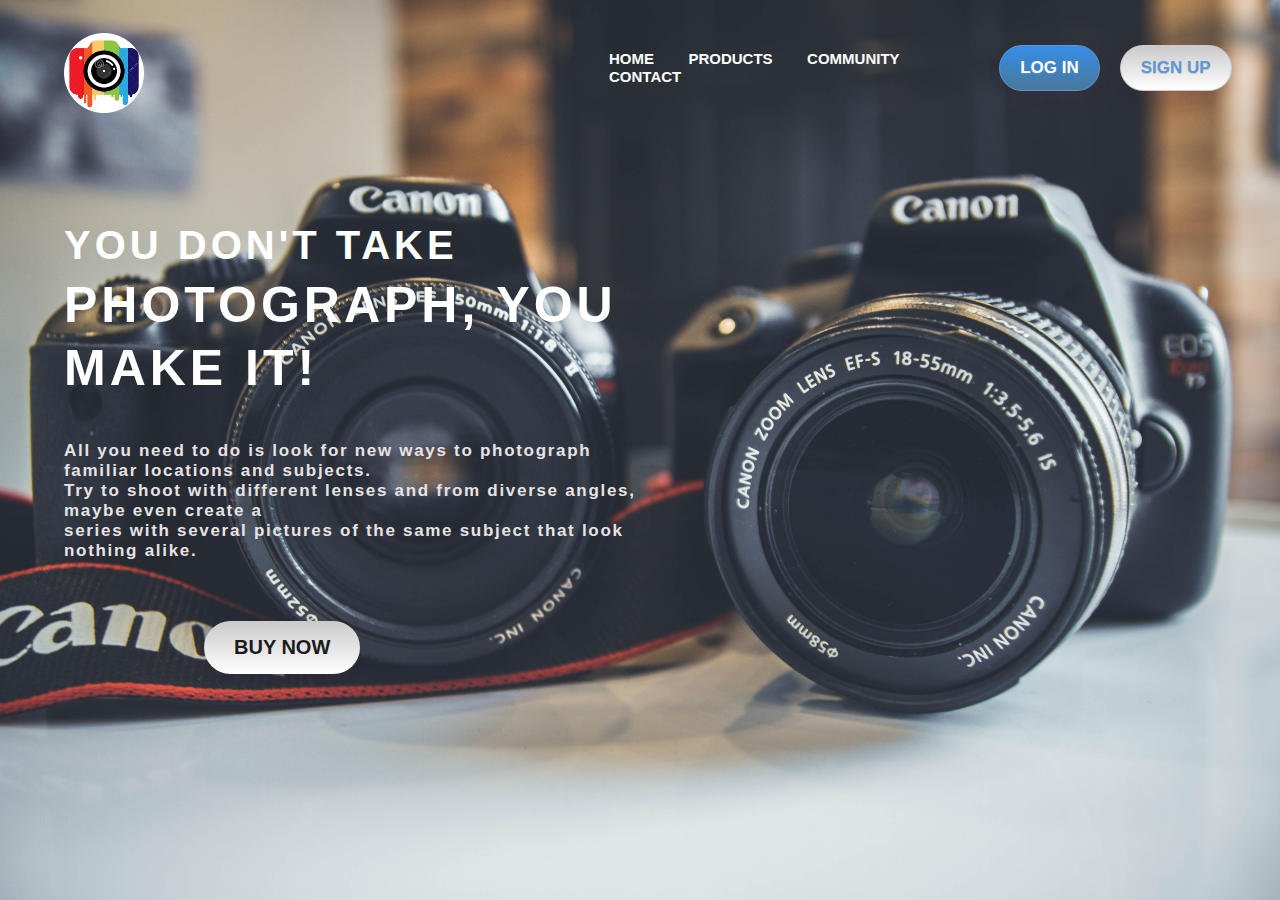
<file: Landing page/OASIS_INFOBYTE_TASK_1-main/index.html>
<!DOCTYPE html>
<html lang="en">
<head>
    <meta charset="UTF-8">
    <meta http-equiv="X-UA-Compatible" content="IE=edge">
    <meta name="viewport" content="width=device-width, initial-scale=1.0">
    <link rel="stylesheet" type="text/css" href="style.css">
    <title>Landing Page Design Using HTML & CSS</title>
</head>
<body>
    <div class="container">
        <div class="header">
            <img src="images/logo.png" class="logo">
            <nav>
                <ul>
                    <li><a href="">Home</a></li>
                    <li><a href="">Products</a></li>
                    <li><a href="">Community</a></li>
                    <li><a href="">Contact</a></li>
                </ul>
            </nav>
            <button class="btn" id="btn1">Log In</button>
            <button class="btn" id="btn2">Sign Up</button>
        </div>
        <div class="content">
            <div class="text">
            <h1>You don't take <br> <span>Photograph, You make it!</span></h1>
            <p>All you need to do is look for new ways to photograph familiar locations and subjects.<br>Try to shoot with different lenses and from diverse angles, maybe even create a  <br>series with several pictures of the same subject that look nothing alike.
            </p>
            <button class="btn3">Buy Now</button>
           </div>
        <div class="pepsi">
       *
        </div>
       </div>
   </div>
</body>
</html>
</file>
<file: Landing page/OASIS_INFOBYTE_TASK_1-main/style.css>
* {
    margin: 0;
    padding: 0;
    font-family: 'Poppins', sans-serif;
}
.container {
    height: 100vh;
    width: 100%;
    background-image: url("./images/camera.jpeg.jpg");
    background-position: center;
    background-size: cover;
    padding-right: 3%;
    padding-left: 5%;
    box-sizing: border-box;
    position: relative;
}
.header {
    width: 100%;
    height: 15vh;
    margin: auto;
    display: flex;
    align-items: center;
}
.logo {
    width: 80px;
    margin-top: 10px;
    cursor: pointer;
}
nav {
    flex: 1;
    padding-left: 450px;
}
nav ul li {
    display: inline-block;
    list-style: none;
    margin: 0 15px;
}
nav ul li a {
    text-decoration: none;
    color: #fff;
    font-family: 'Poppins', sans-serif;
    text-transform: uppercase;
    font-size: 15px;
    font-weight: 600;
}
#btn1 {
    text-transform: uppercase;
    background: linear-gradient(to bottom, #378de5 3%, #48789b 100%);
    border-radius: 30px;
    border: 1px solid #5e97d1;
    cursor: pointer;
    color: #fff;
    font-family: 'Poppins', sans-serif;
    font-size: 17px;
    font-weight: 700;
    padding: 12px 20px;
    margin: 10px;
    text-decoration: none;
    box-shadow: 1px 4px 12px rgba(94,28,68,.15);
    text-shadow: 0px 1px 0px #528ecc;
}
#btn2 {
    text-transform: uppercase;
    background: linear-gradient(to bottom, #cbcbcb 2%, #fff 100%);
    border-radius: 30px;
    border: 1px solid #cbcbcb;
    cursor: pointer;
    color: #5e97d1;
    font-family: 'Poppins', sans-serif;
    font-size: 17px;
    font-weight: 700;
    padding: 12px 20px;
    margin: 10px;
    text-decoration: none;
    box-shadow: 1px 4px 12px rgba(94,28,68,.15);
    text-shadow: 0px 1px 0px #cbcbcb;
}
.btn:hover {
    box-shadow: 3px 8px 22px rgba(94,28,68,.15);
    transform: scale(1.1);
    transition: .2s ease-in-out;
}
.content {
    position: relative;
    display: flex;
    width: 100%;
    align-items: center;
    justify-content: space-between;
}
.content .text {
    position: relative;
    max-width: 600px;
}
.content .text h1 {
    font-family: 'Poppins', sans-serif;
    text-transform: uppercase;
    font-weight: 800;
    margin-top: 80px;
    line-height: 1.5em;
    letter-spacing: .1em;
    font-size: 40px;
    color: #fff;
}
.content .text h1 span {
    font-size: 50px;
}
.content .text p {
    font-size: 17px;
    font-weight: 600;
    letter-spacing: .1em;
    margin-top: 40px;
    color: #e7e3e3;
 }
.btn3 {
    background: linear-gradient(to bottom, #cbcbcb 2%, #fff 100%);
    margin-top: 60px;
    margin-left: 140px;
    padding: 15px 30px;
    text-align: center;
    transition: .5s;
    border: none;
    outline: none;
    text-transform: uppercase;
    color: #1b1b1b;
    font-size: 20px;
    font-weight: 700;
    border-radius: 30px;
    box-shadow: 1px 4px 12px rgba(94,28,68,.15);
}
.pepsi {
    display: flex;
    height: 100%;
    position: absolute;
    width: 600px;
    margin-top: 80px;
    padding-left: 70%;
    justify-content: flex-end;
}
</file>
